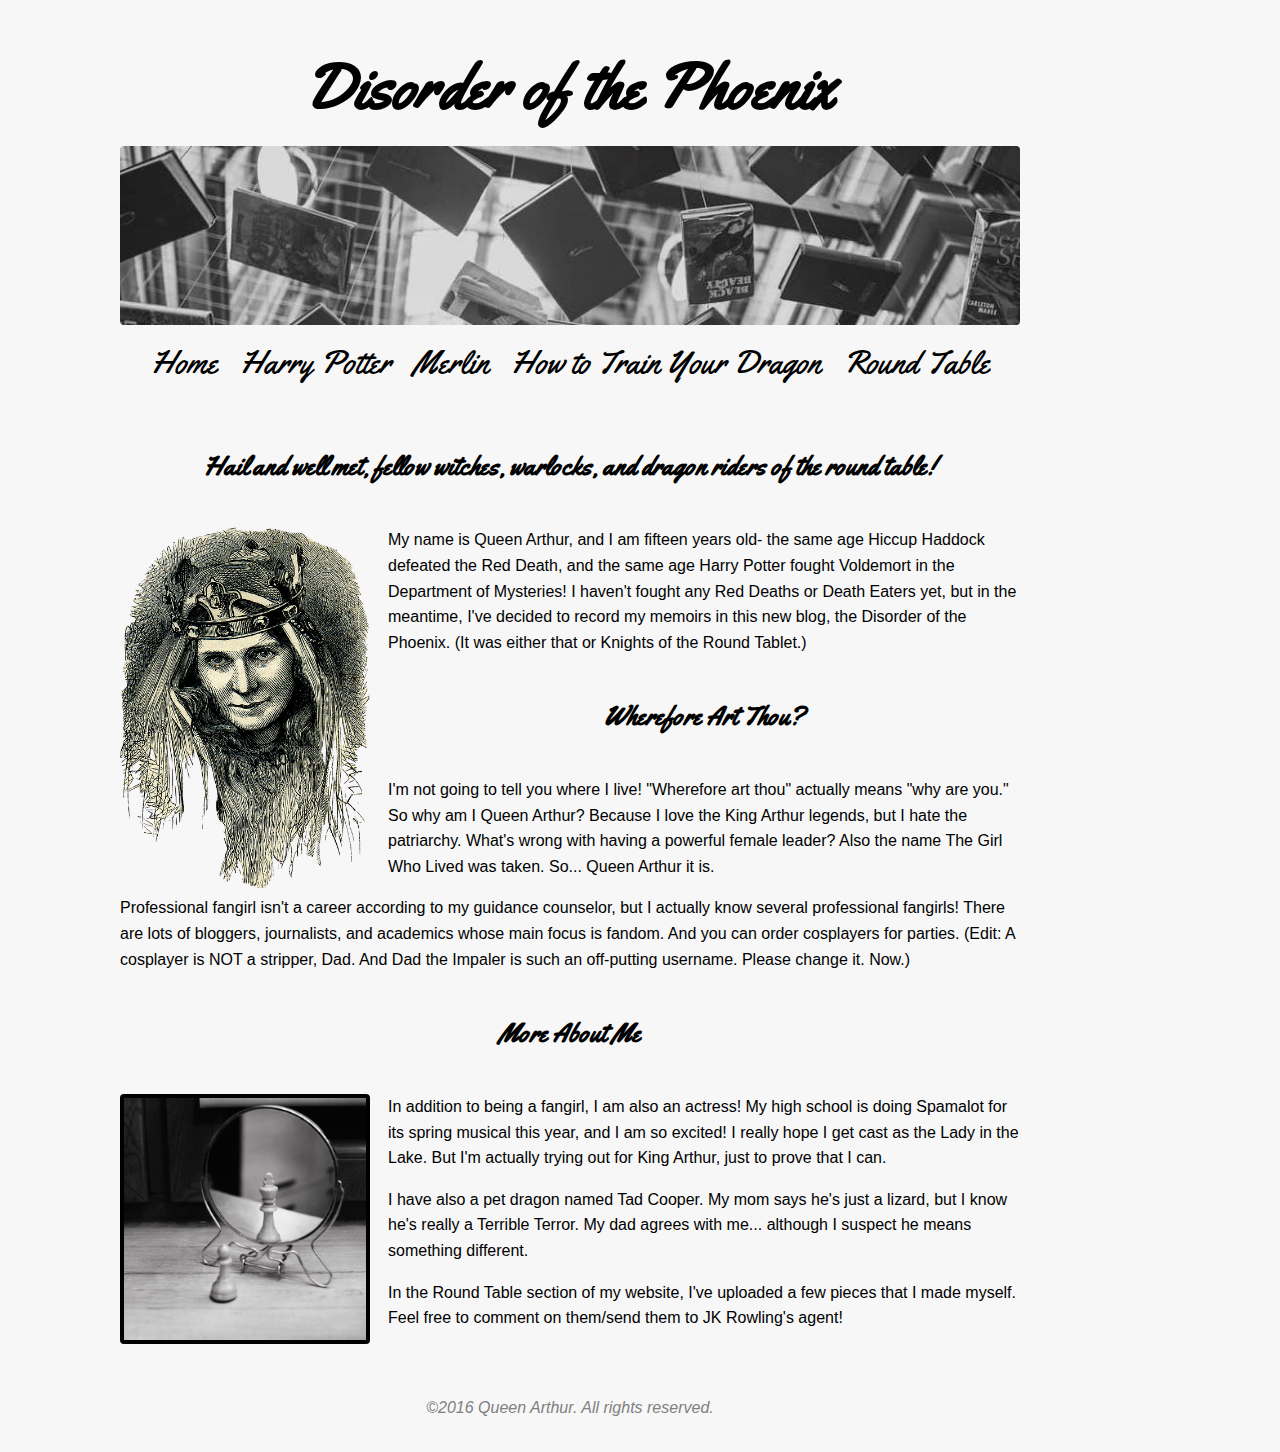
<file: Index.html>
<!DOCTYPE html>
<html>

<head>
    <title>My Alter Ego</title>
    <link rel="stylesheet" href="resources/style.css">
    <link href="https://fonts.googleapis.com/css?family=Oswald" rel="stylesheet">
    <link href="https://fonts.googleapis.com/css?family=Yellowtail" rel="stylesheet"> 
	<meta name="viewport" content="width=device-width, initial-scale=1.0">
</head>
<body>
     <header>
        <h1>Disorder of the Phoenix</h1>
        <img class="book" src="images/Floating Books Banner Crop.jpg" alt="book picture">
        <nav>
          <a href="Index.html">Home</a>
          <a href="HarryPotter.html">Harry Potter</a>
          <a href="Merlin.html">Merlin</a>
          <a href="HTTYD.html">How to Train Your Dragon</a>
          <a href="My Media.html">Round Table</a>
        </nav>
    </header>
    <main id="homepage">
        <h5>Hail and well met, fellow witches, warlocks, and dragon riders of the round table!</h5>
        <img class="profile" src="images/Celtic Queen.png" alt="profile picture">
        <p>My name is Queen Arthur, and I am fifteen years old- the same age Hiccup Haddock defeated the Red Death, and the same age Harry Potter fought Voldemort in the Department of Mysteries! I haven't fought any Red Deaths or Death Eaters yet, but in the meantime, I've decided to record my memoirs in this new blog, the Disorder of the Phoenix. (It was either that or Knights of the Round Tablet.)</p>
        <h5>Wherefore Art Thou?</h5>
        <p>I'm not going to tell you where I live! "Wherefore art thou" actually means "why are you." So why am I Queen Arthur? Because I love the King Arthur legends, but I hate the patriarchy. What's wrong with having a powerful female leader? Also the name The Girl Who Lived was taken. So... Queen Arthur it is.</p>
        <p>Professional fangirl isn't a career according to my guidance counselor, but I actually know several professional fangirls! There are lots of bloggers, journalists, and academics whose main focus is fandom. And you can order cosplayers for parties. (Edit: A cosplayer is NOT a stripper, Dad. And Dad the Impaler is such an off-putting username. Please change it. Now.)</p>
        <h5>More About Me</h5>
        <img class="chess" src ="images/Pawn Mirror King.jpeg" alt="chess picture">
        <p>In addition to being a fangirl, I am also an actress! My high school is doing Spamalot for its spring musical this year, and I am so excited! I really hope I get cast as the Lady in the Lake. But I'm actually trying out for King Arthur, just to prove that I can.</p>
        <p>I have also a pet dragon named Tad Cooper. My mom says he's just a lizard, but I know he's really a Terrible Terror. My dad agrees with me... although I suspect he means something different.</p>
        <p>In the Round Table section of my website, I've uploaded a few pieces that I made myself. Feel free to comment on them/send them to JK Rowling's agent!</p>
    </main>
    <footer>
        <p style="color: gray; font-style: italic">&copy;2016 Queen Arthur. All rights reserved.</p>
    </footer>
</body>

</html>
</file>
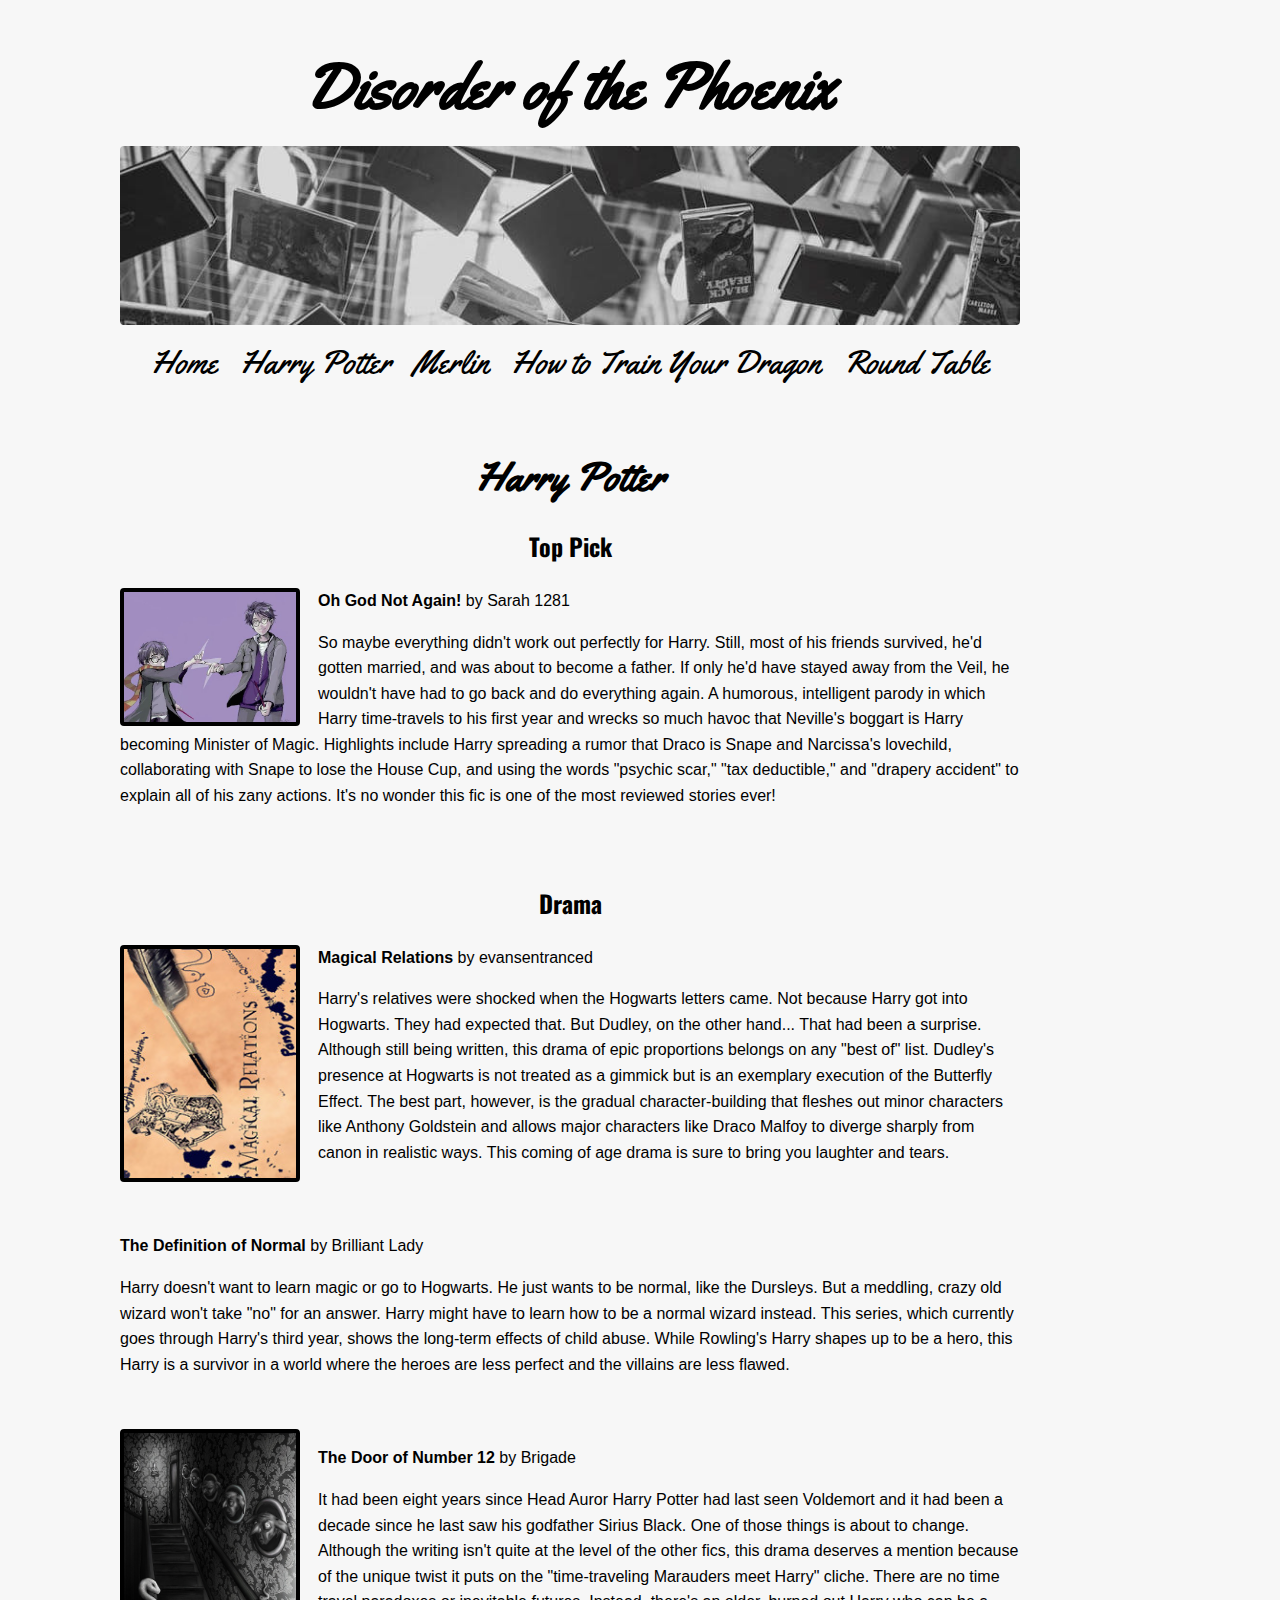
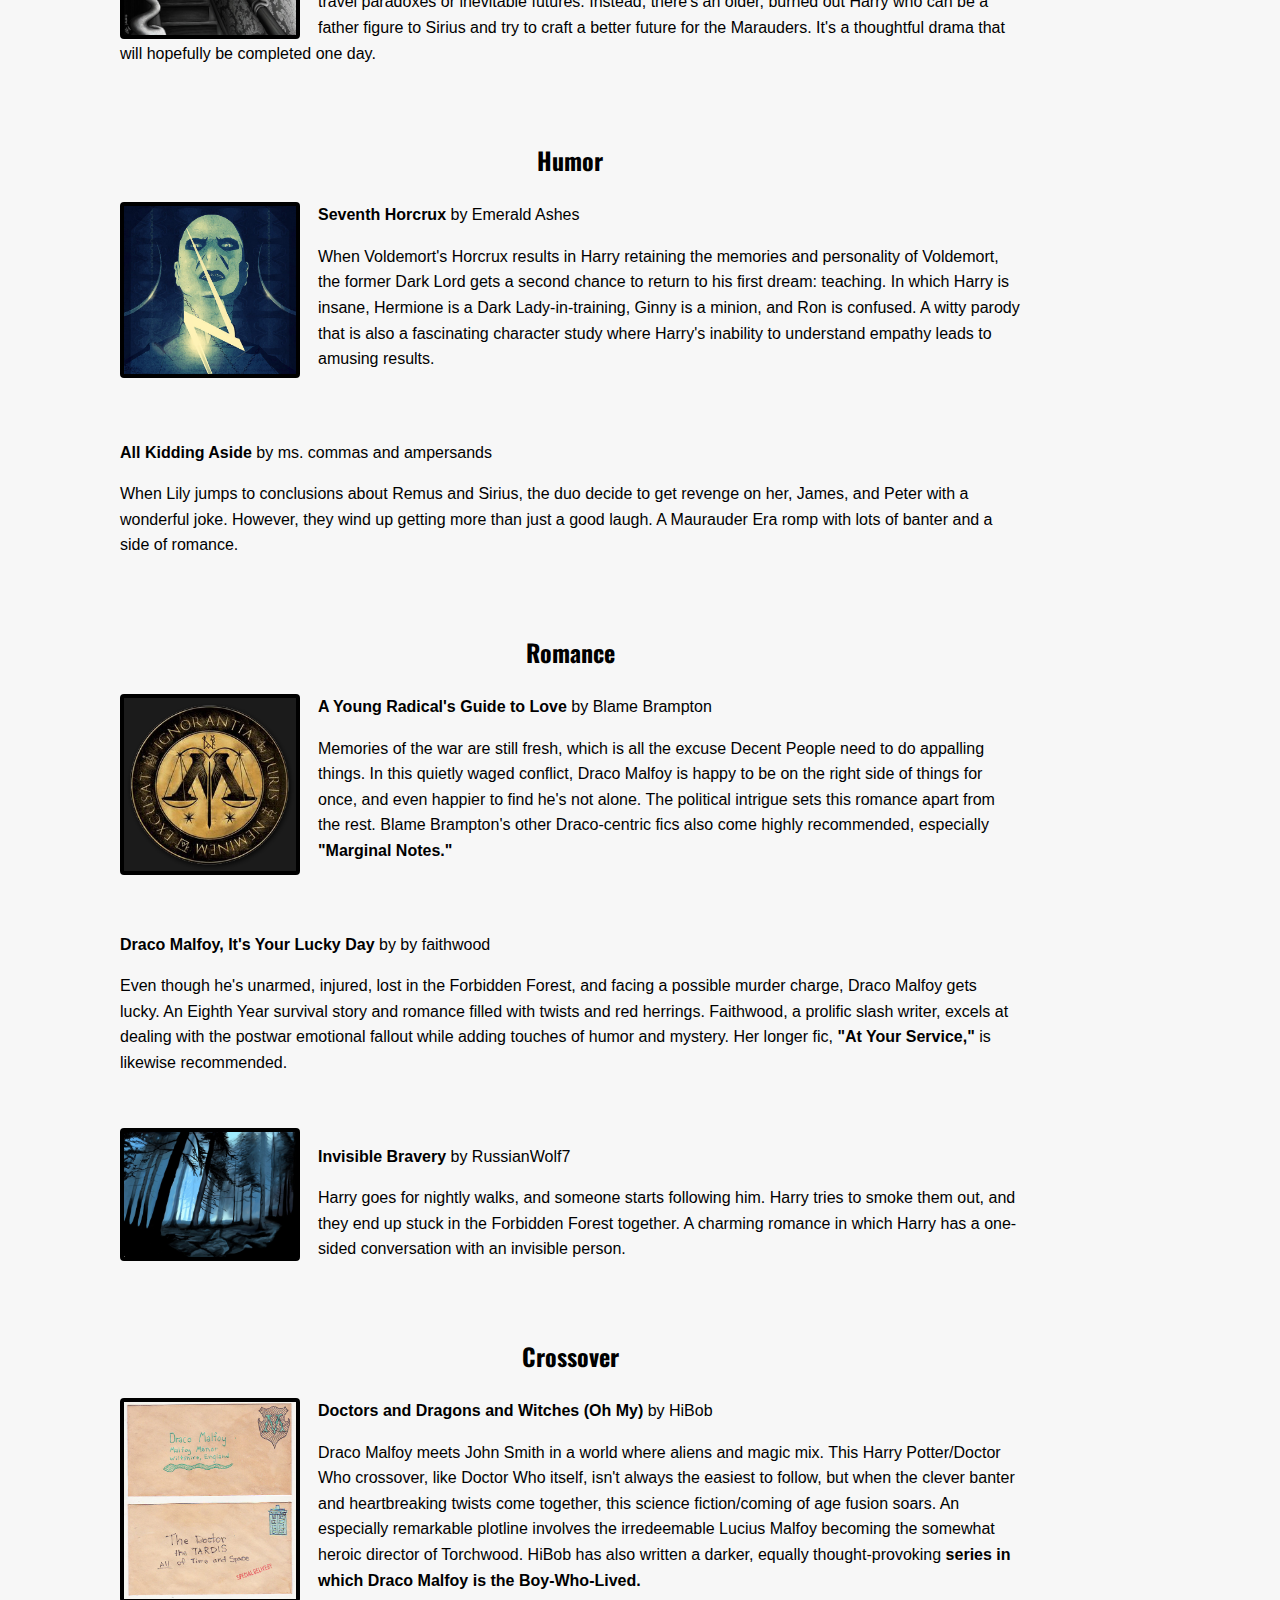
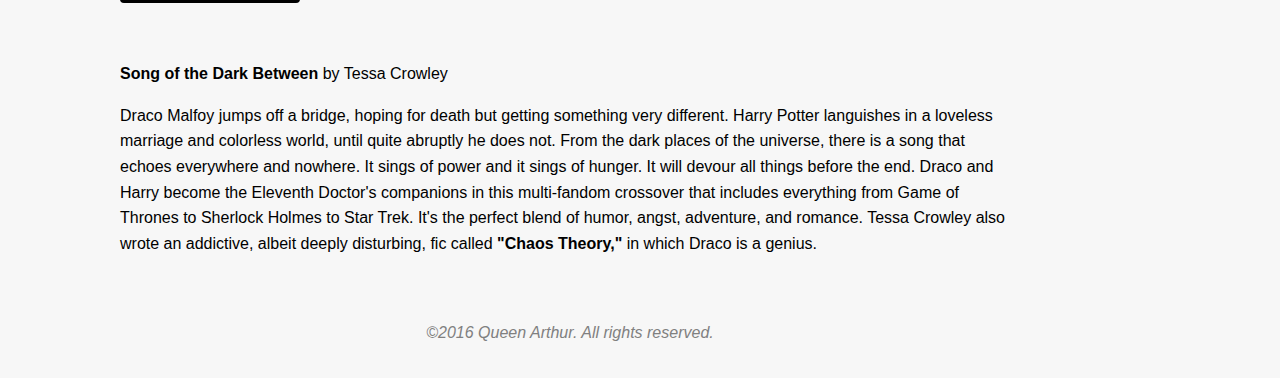
<file: HarryPotter.html>
<!DOCTYPE html>
<html>

<head>
    <title>My Alter Ego</title>
    <link rel="stylesheet" href="resources/style.css">
    <link href="https://fonts.googleapis.com/css?family=Oswald" rel="stylesheet">
    <link href="https://fonts.googleapis.com/css?family=Yellowtail" rel="stylesheet">
    <meta name="viewport" content="width=device-width, initial-scale=1.0">
</head>
<body>
    <header>
        <h1>Disorder of the Phoenix</h1>
       <img class="book" src="images/Floating Books Banner Crop.jpg" alt="book picture">
        <nav>
          <a href="Index.html">Home</a>
          <a href="HarryPotter.html">Harry Potter</a>
          <a href="Merlin.html">Merlin</a>
          <a href="HTTYD.html">How to Train Your Dragon</a>
          <a href="My Media.html">Round Table</a>
        </nav>
    </header>
    <main id="HarryPotter">
        <h6>Harry Potter</h6>
        <h3>Top Pick</h3>
        <img class="OGNA" src ="images/Oh God Not Again.jpg" alt="OGNA picture">
        <p><a href="https://www.fanfiction.net/s/4536005/1/Oh-God-Not-Again"><b>Oh God Not Again!</b></a> by Sarah 1281</p>
<p>So maybe everything didn't work out perfectly for Harry. Still, most of his friends survived, he'd gotten married, and was about to become a father. If only he'd have stayed away from the Veil, he wouldn't have had to go back and do everything again. A humorous, intelligent parody in which Harry time-travels to his first year and wrecks so much havoc that Neville's boggart is Harry becoming Minister of Magic. Highlights include Harry spreading a rumor that Draco is Snape and Narcissa's lovechild, collaborating with Snape to lose the House Cup, and using the words "psychic scar," "tax deductible," and "drapery accident" to explain all of his zany actions. It's no wonder this fic is one of the most reviewed stories ever!</p>

<br></br>
<h3>Drama</h3>
<img class="MR" src ="images/Magical Relations.jpg" alt="MR picture">
 <p><a href="https://www.fanfiction.net/s/3446796/1/Magical-Relations"><b>Magical Relations</b></a> by evansentranced</p>
<p>Harry's relatives were shocked when the Hogwarts letters came. Not because Harry got into Hogwarts. They had expected that. But Dudley, on the other hand... That had been a surprise. Although still being written, this drama of epic proportions belongs on any "best of" list. Dudley's presence at Hogwarts is not treated as a gimmick but is an exemplary execution of the Butterfly Effect. The best part, however, is the gradual character-building that fleshes out minor characters like Anthony Goldstein and allows major characters like Draco Malfoy to diverge sharply from canon in realistic ways. This coming of age drama is sure to bring you laughter and tears.</p>

<br></br>
 <p><a href="https://www.fanfiction.net/s/11591125/1/The-Definition-of-Normal"><b>The Definition of Normal</b></a> by Brilliant Lady</p>
<p>Harry doesn't want to learn magic or go to Hogwarts. He just wants to be normal, like the Dursleys. But a meddling, crazy old wizard won't take "no" for an answer. Harry might have to learn how to be a normal wizard instead. This series, which currently goes through Harry's third year, shows the long-term effects of child abuse. While Rowling's Harry shapes up to be a hero, this Harry is a survivor in a world where the heroes are less perfect and the villains are less flawed.</p>

<br></br>
<img class="Grimmauld" src ="images/Grimmauld.jpg" alt="Grimmauld picture">
 <p><a href="https://www.fanfiction.net/s/10854527/1/The-Door-of-Number-Twelve"><b>The Door of Number 12</b></a> by Brigade</p>
<p>It had been eight years since Head Auror Harry Potter had last seen Voldemort and it had been a decade since he last saw his godfather Sirius Black. One of those things is about to change. Although the writing isn't quite at the level of the other fics, this drama deserves a mention because of the unique twist it puts on the "time-traveling Marauders meet Harry" cliche. There are no time travel paradoxes or inevitable futures. Instead, there's an older, burned out Harry who can be a father figure to Sirius and try to craft a better future for the Marauders. It's a thoughtful drama that will hopefully be completed one day.</p>

	<br></br>
	<h3>Humor</h3>
	<img class="Seven" src ="images/Seven.jpg" alt="Seven picture">
 	<p><a href="https://www.fanfiction.net/s/10677106/1/Seventh-Horcrux"><b>Seventh Horcrux</b></a> by Emerald Ashes</p>
<p>When Voldemort's Horcrux results in Harry retaining the memories and personality of Voldemort, the former Dark Lord gets a second chance to return to his first dream: teaching. In which Harry is insane, Hermione is a Dark Lady-in-training, Ginny is a minion, and Ron is confused. A witty parody that is also a fascinating character study where Harry's inability to understand empathy leads to amusing results.</p>

	<br></br>
 	<p><a href="https://www.fanfiction.net/s/2685324/1/All-Kidding-Aside"><b>All Kidding Aside</b></a> by ms. commas and ampersands</p>
<p>When Lily jumps to conclusions about Remus and Sirius, the duo decide to get revenge on her, James, and Peter with a wonderful joke. However, they wind up getting more than just a good laugh. A Maurauder Era romp with lots of banter and a side of romance.</p>

	<br></br>
	<h3>Romance</h3>
	<img class="Radical" src ="images/Radical.png" alt="Radical picture">
 	<p><a href="https://www.fanfiction.net/s/8919262/1/A-Young-Radical-s-Guide-to-Love"><b>A Young Radical's Guide to Love</b></a> by Blame Brampton</p>
<p>Memories of the war are still fresh, which is all the excuse Decent People need to do appalling things. In this quietly waged conflict, Draco Malfoy is happy to be on the right side of things for once, and even happier to find he's not alone. The political intrigue sets this romance apart from the rest. Blame Brampton's other Draco-centric fics also come highly recommended, especially <a href="https://www.fanfiction.net/s/6512988/1/Marginal-Notes"><b>"Marginal Notes."</b></a></p>

<br></br>
<p><a href="https://www.fanfiction.net/s/5676359/1/Draco-Malfoy-It-s-Your-Lucky-Day"><b>Draco Malfoy, It's Your Lucky Day</b></a> by by faithwood</p>
<p>Even though he's unarmed, injured, lost in the Forbidden Forest, and facing a possible murder charge, Draco Malfoy gets lucky. An Eighth Year survival story and romance filled with twists and red herrings. Faithwood, a prolific slash writer, excels at dealing with the postwar emotional fallout while adding touches of humor and mystery. Her longer fic, <a href="https://www.fanfiction.net/s/7743288/1/At-Your-Service"> <b>"At Your Service,"</b></a> is likewise recommended.</p>

	<br></br>
	<img class="Forest" src ="images/Forest.jpg" alt="Forest picture">
 	<p><a href="https://www.fanfiction.net/s/8752031/1/Invisible-Bravery"><b>Invisible Bravery</b></a> by RussianWolf7</p>
<p>Harry goes for nightly walks, and someone starts following him. Harry tries to smoke them out, and they end up stuck in the Forbidden Forest together. A charming romance in which Harry has a one-sided conversation with an invisible person.</p>

	<br></br>
	<h3>Crossover</h3>
	<img class="TARDIS" src ="images/TARDIS.jpg" alt="TARDIS picture">
 	<p><a href="https://www.fanfiction.net/s/9016858/1/Doctors-and-Dragons-and-Witches-Oh-My"><b>Doctors and Dragons and Witches (Oh My)</b></a> by HiBob</p>
<p>Draco Malfoy meets John Smith in a world where aliens and magic mix. This Harry Potter/Doctor Who crossover, like Doctor Who itself, isn't always the easiest to follow, but when the clever banter and heartbreaking twists come together, this science fiction/coming of age fusion soars. An especially remarkable plotline involves the irredeemable Lucius Malfoy becoming the somewhat heroic director of Torchwood. HiBob has also written a darker, equally thought-provoking <a href="https://www.fanfiction.net/s/3239928/1/Draco-Malfoy-and-the-Philosophers-Stone"><b> series in which Draco Malfoy is the Boy-Who-Lived.</b></a></p>

<br></br>
 	<p><a href="https://www.fanfiction.net/s/11039662/1/Song-of-the-Dark-Between"><b>Song of the Dark Between</b></a> by Tessa Crowley</p>
<p>Draco Malfoy jumps off a bridge, hoping for death but getting something very different. Harry Potter languishes in a loveless marriage and colorless world, until quite abruptly he does not. From the dark places of the universe, there is a song that echoes everywhere and nowhere. It sings of power and it sings of hunger. It will devour all things before the end. Draco and Harry become the Eleventh Doctor's companions in this multi-fandom crossover that includes everything from Game of Thrones to Sherlock Holmes to Star Trek. It's the perfect blend of humor, angst, adventure, and romance. Tessa Crowley also wrote an addictive, albeit deeply disturbing, fic called <a href="https://www.fanfiction.net/s/10298713/1/Chaos-Theory"><b>"Chaos Theory,"</b></a> in which Draco is a genius.</p>
	</main>
    <footer>
        <p style="color: gray; font-style: italic">&copy;2016 Queen Arthur. All rights reserved.</p>
    </footer>
</body>

</html>
</file>
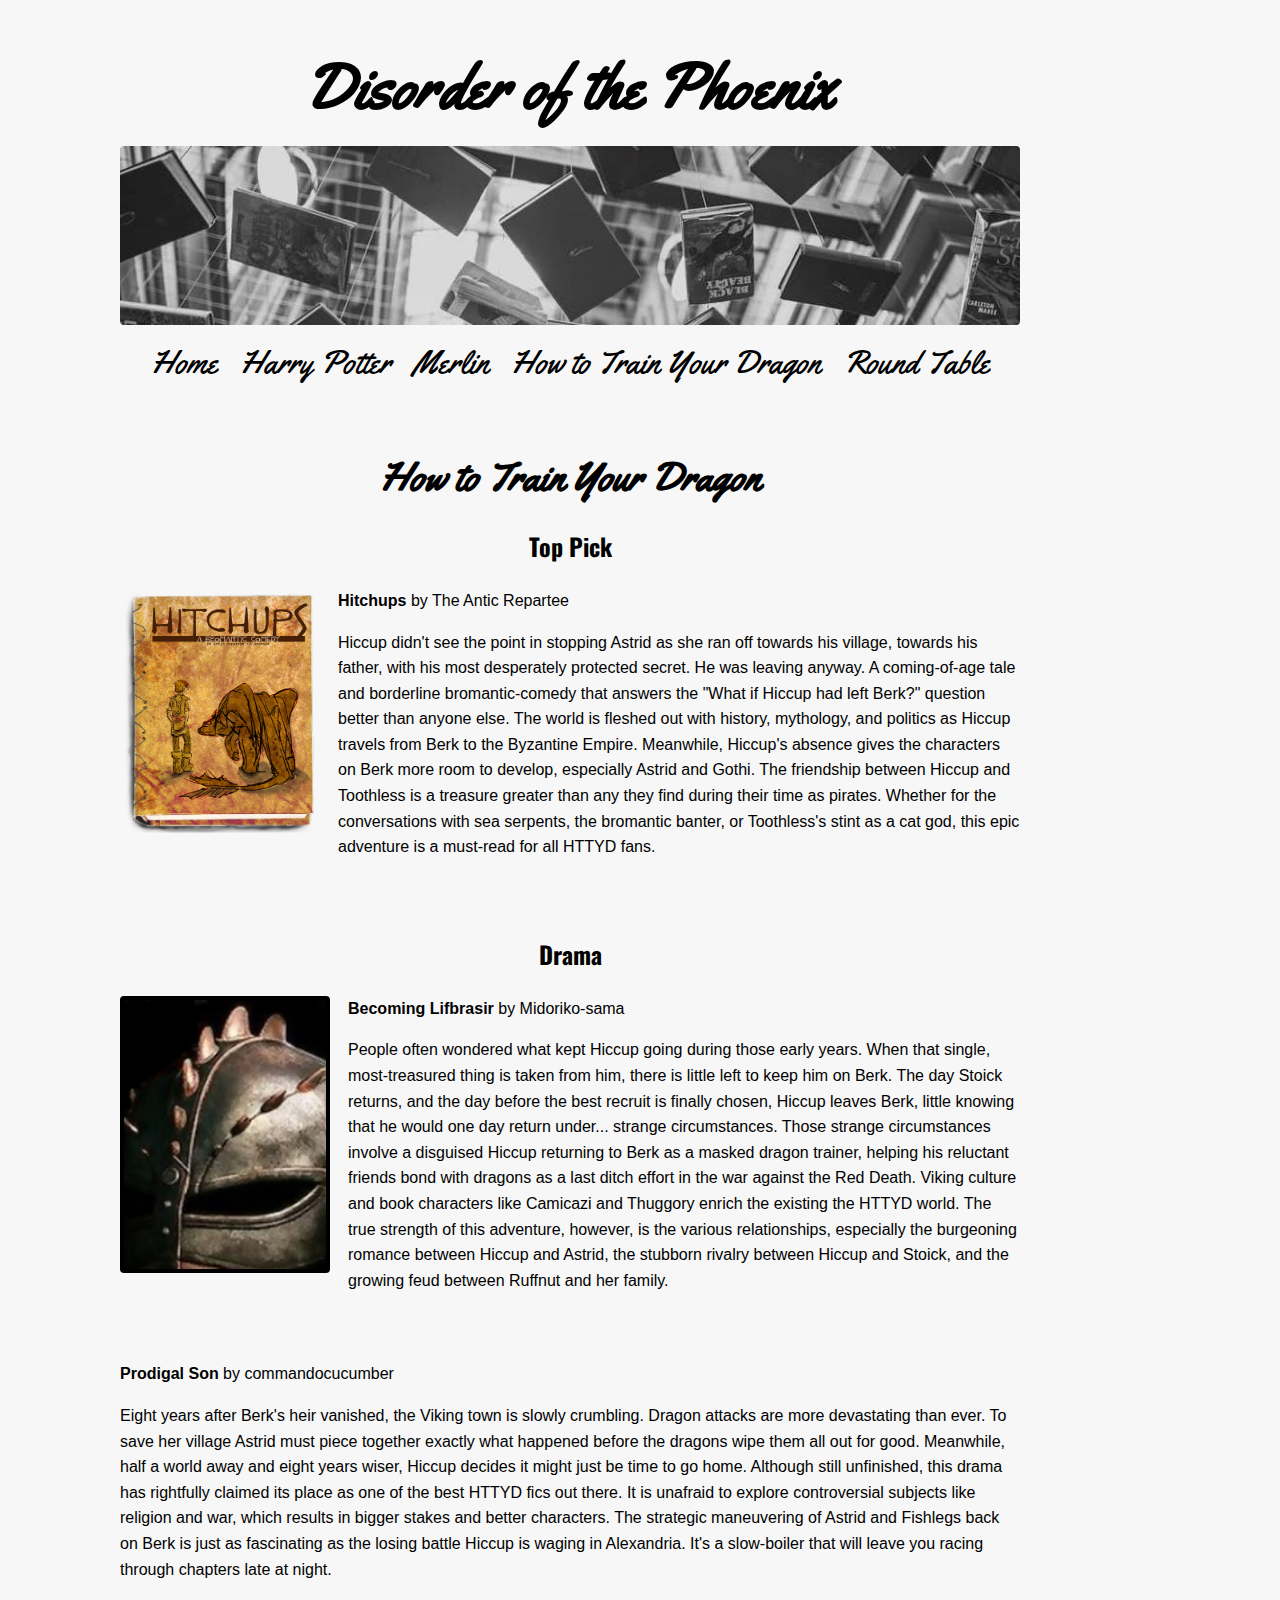
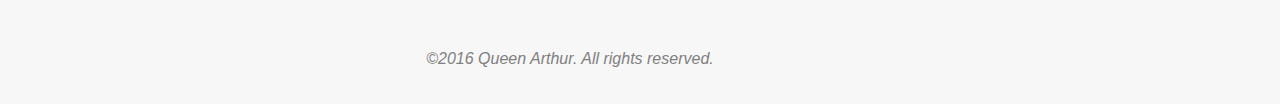
<file: HTTYD.html>
<!DOCTYPE html>
<html>

<head>
    <title>My Alter Ego</title>
    <link rel="stylesheet" href="resources/style.css">
    <link href="https://fonts.googleapis.com/css?family=Oswald" rel="stylesheet">
    <link href="https://fonts.googleapis.com/css?family=Yellowtail" rel="stylesheet">
    <meta name="viewport" content="width=device-width, initial-scale=1.0">
</head>
<body>
    <header>
        <h1>Disorder of the Phoenix</h1>
        <img class="book" src="images/Floating Books Banner Crop.jpg" alt="book picture">
        <nav>
          <a href="Index.html">Home</a>
          <a href="HarryPotter.html">Harry Potter</a>
          <a href="Merlin.html">Merlin</a>
          <a href="HTTYD.html">How to Train Your Dragon</a>
          <a href="My Media.html">Round Table</a>
        </nav>
    </header>
    <main id="HTTYD">
        <h6>How to Train Your Dragon</h6>
        <h3>Top Pick</h3>
        <img class="hitchups" src ="images/Hitchups.png" alt="hitchups picture">
        <p><a href="https://www.fanfiction.net/s/6318423/1/Hitchups"><b>Hitchups</b></a> by The Antic Repartee</p>
<p>Hiccup didn't see the point in stopping Astrid as she ran off towards his village, towards his father, with his most desperately protected secret. He was leaving anyway. A coming-of-age tale and borderline bromantic-comedy that answers the "What if Hiccup had left Berk?" question better than anyone else. The world is fleshed out with history, mythology, and politics as Hiccup travels from Berk to the Byzantine Empire. Meanwhile, Hiccup's absence gives the characters on Berk more room to develop, especially Astrid and Gothi. The friendship between Hiccup and Toothless is a treasure greater than any they find during their time as pirates. Whether for the conversations with sea serpents, the bromantic banter, or Toothless's stint as a cat god, this epic adventure is a must-read for all HTTYD fans.</p>

		<br></br>
		<h3>Drama</h3>
		 <img class="becoming" src ="images/Becoming.jpg" alt="becoming picture">
		<p><a href="https://www.fanfiction.net/s/10049374/1/Becoming-L%C3%ADf%C3%BErasir"><b>Becoming Lifbrasir</b></a> by Midoriko-sama</p>
<p>People often wondered what kept Hiccup going during those early years. When that single, most-treasured thing is taken from him, there is little left to keep him on Berk. The day Stoick returns, and the day before the best recruit is finally chosen, Hiccup leaves Berk, little knowing that he would one day return under... strange circumstances. Those strange circumstances involve a disguised Hiccup returning to Berk as a masked dragon trainer, helping his reluctant friends bond with dragons as a last ditch effort in the war against the Red Death. Viking culture and book characters like Camicazi and Thuggory enrich the existing the HTTYD world. The true strength of this adventure, however, is the various relationships, especially the burgeoning romance between Hiccup and Astrid, the stubborn rivalry between Hiccup and Stoick, and the growing feud between Ruffnut and her family.</p>

		<br></br>
		<p><a href="https://www.fanfiction.net/s/10699391/1/Prodigal-Son"><b>Prodigal Son</b></a> by commandocucumber</p>
<p>Eight years after Berk's heir vanished, the Viking town is slowly crumbling. Dragon attacks are more devastating than ever. To save her village Astrid must piece together exactly what happened before the dragons wipe them all out for good. Meanwhile, half a world away and eight years wiser, Hiccup decides it might just be time to go home. Although still unfinished, this drama has rightfully claimed its place as one of the best HTTYD fics out there. It is unafraid to explore controversial subjects like religion and war, which results in bigger stakes and better characters. The strategic maneuvering of Astrid and Fishlegs back on Berk is just as fascinating as the losing battle Hiccup is waging in Alexandria. It's a slow-boiler that will leave you racing through chapters late at night.</p>
    </main>
    <footer>
        <p style="color: gray; font-style: italic">&copy;2016 Queen Arthur. All rights reserved.</p>
    </footer>
</body>

</html>
</file>
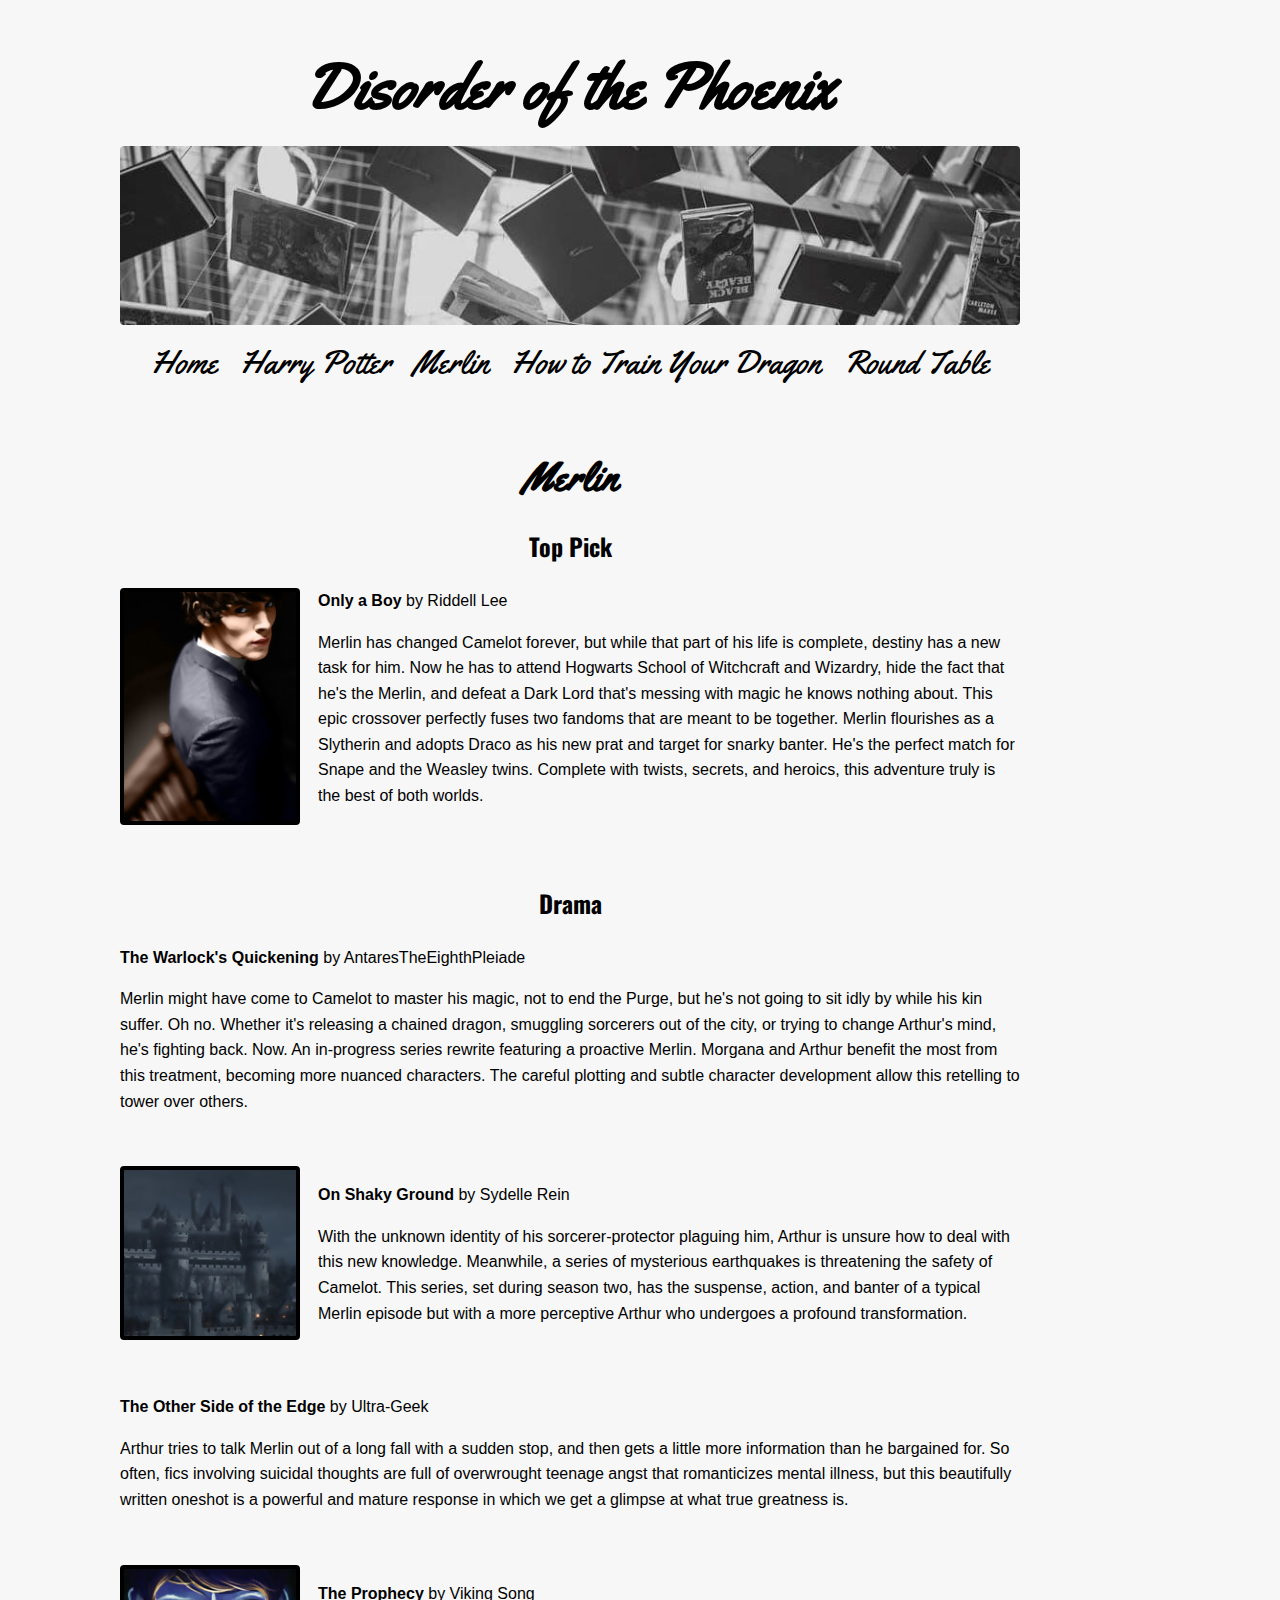
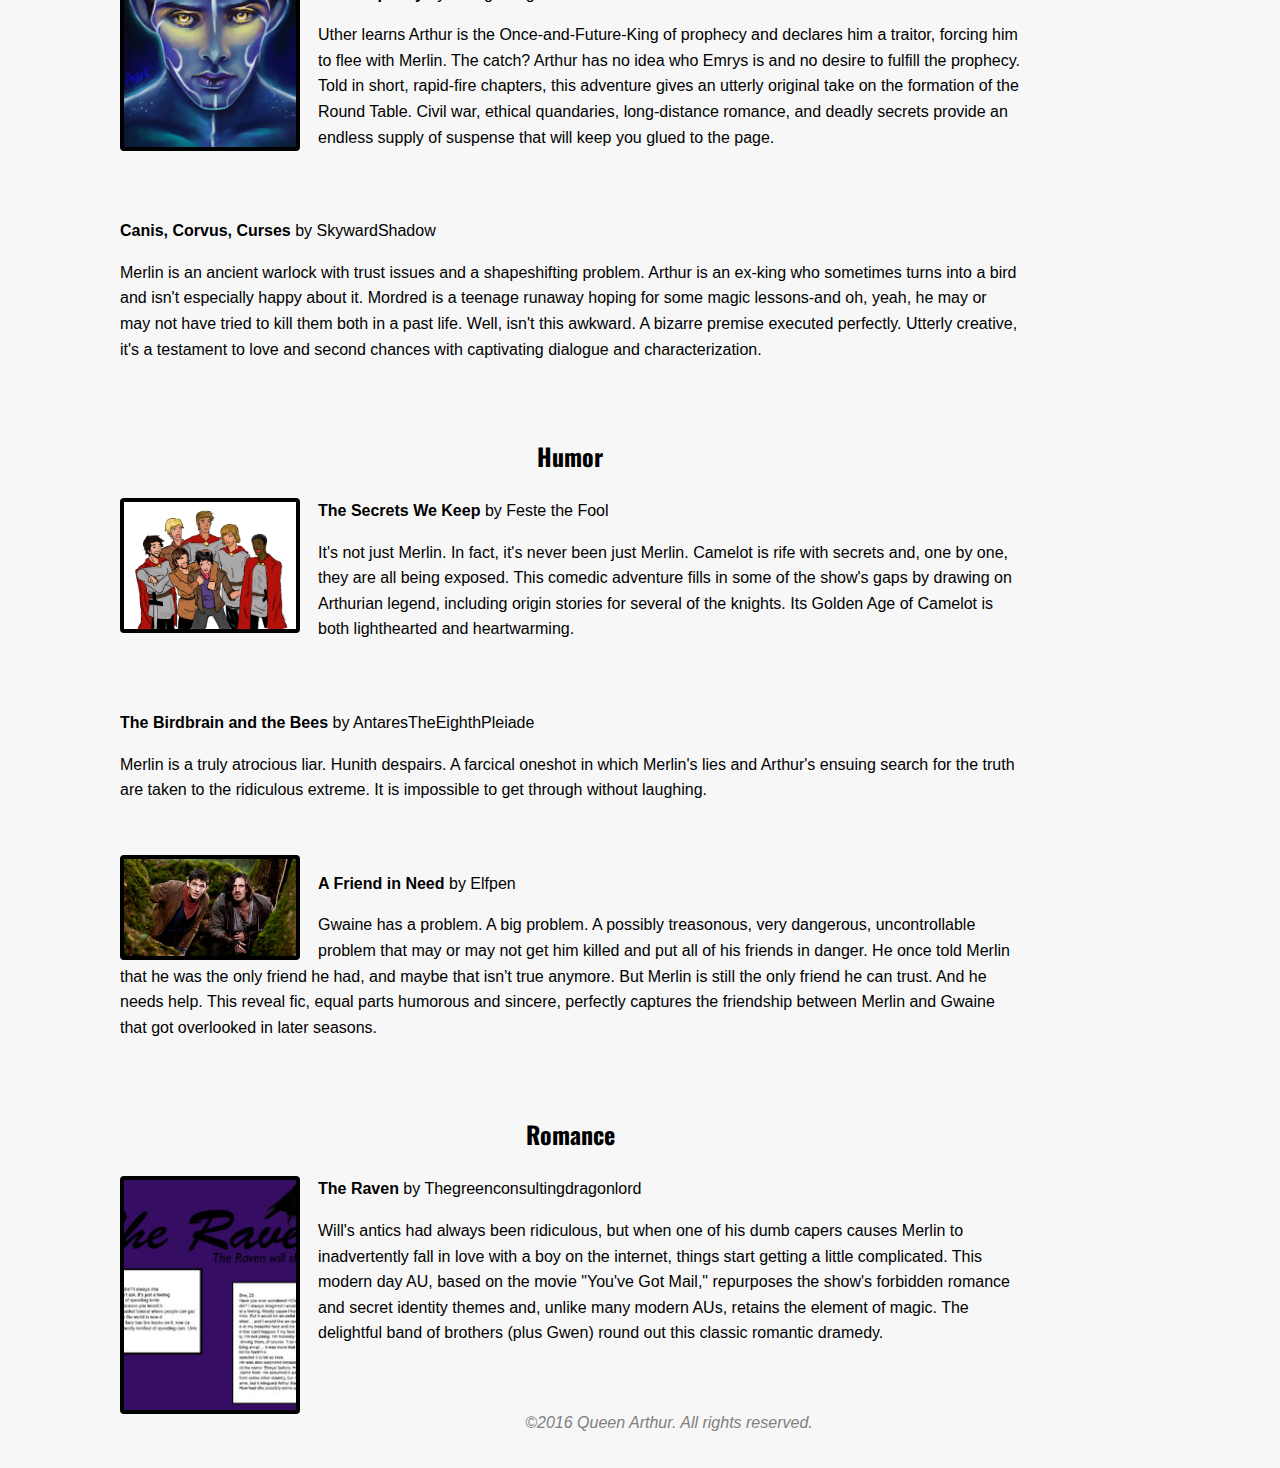
<file: Merlin.html>
<!DOCTYPE html>
<html>

<head>
    <title>My Alter Ego</title>
    <link rel="stylesheet" href="resources/style.css">
    <link href="https://fonts.googleapis.com/css?family=Oswald" rel="stylesheet">
    <link href="https://fonts.googleapis.com/css?family=Yellowtail" rel="stylesheet">
    <meta name="viewport" content="width=device-width, initial-scale=1.0"> 
</head>
<body>
    <header>
        <h1>Disorder of the Phoenix</h1>
        <img class="book" src="images/Floating Books Banner Crop.jpg" alt="book picture">
        <nav>
          <a href="Index.html">Home</a>
          <a href="HarryPotter.html">Harry Potter</a>
          <a href="Merlin.html">Merlin</a>
          <a href="HTTYD.html">How to Train Your Dragon</a>
          <a href="My Media.html">Round Table</a>
        </nav>
    </header>
    <main id="Merlin">
        <h6>Merlin</h6>
        <h3>Top Pick</h3>
        <img class="OAB" src ="images/OnlyABoy.jpg" alt="OAB picture">
       <p><a href="https://www.fanfiction.net/s/8016336/1/Only-A-Boy"><b>Only a Boy</b></a> by Riddell Lee</p>
<p>Merlin has changed Camelot forever, but while that part of his life is complete, destiny has a new task for him. Now he has to attend Hogwarts School of Witchcraft and Wizardry, hide the fact that he's the Merlin, and defeat a Dark Lord that's messing with magic he knows nothing about. This epic crossover perfectly fuses two fandoms that are meant to be together. Merlin flourishes as a Slytherin and adopts Draco as his new prat and target for snarky banter. He's the perfect match for Snape and the Weasley twins. Complete with twists, secrets, and heroics, this adventure truly is the best of both worlds.</p>
	
	<br></br>
	<h3>Drama</h3>
	<p><a href="https://www.fanfiction.net/s/10417077/1/The-Warlock-s-Quickening"><b>The Warlock's Quickening</b></a> by AntaresTheEighthPleiade</p>
<p>Merlin might have come to Camelot to master his magic, not to end the Purge, but he's not going to sit idly by while his kin suffer. Oh no. Whether it's releasing a chained dragon, smuggling sorcerers out of the city, or trying to change Arthur's mind, he's fighting back. Now. An in-progress series rewrite featuring a proactive Merlin. Morgana and Arthur benefit the most from this treatment, becoming more nuanced characters. The careful plotting and subtle character development allow this retelling to tower over others.</p>

	<br></br>
	<img class="ShakyGround2" src ="images/ShakyGround2.jpg" alt="ShakyGround2 picture">
	<p><a href="https://www.fanfiction.net/s/5890430/1/On-Shaky-Ground"><b>On Shaky Ground</b></a> by Sydelle Rein</p>
<p>With the unknown identity of his sorcerer-protector plaguing him, Arthur is unsure how to deal with this new knowledge. Meanwhile, a series of mysterious earthquakes is threatening the safety of Camelot. This series, set during season two, has the suspense, action, and banter of a typical Merlin episode but with a more perceptive Arthur who undergoes a profound transformation.</p>

	<br></br>
	<p><a href="https://www.fanfiction.net/s/7022106/1/The-Other-Side-of-the-Edge"><b>The Other Side of the Edge</b></a> by Ultra-Geek</p>
<p>Arthur tries to talk Merlin out of a long fall with a sudden stop, and then gets a little more information than he bargained for. So often, fics involving suicidal thoughts are full of overwrought teenage angst that romanticizes mental illness, but this beautifully written oneshot is a powerful and mature response in which we get a glimpse at what true greatness is.</p>
	
	<br></br>
	<img class="Prophecy2" src ="images/Prophecy2.jpg" alt="Prophecy2 picture">
	<p><a href="https://www.fanfiction.net/s/10463682/1/The-Prophecy"><b>The Prophecy</b></a> by Viking Song</p>
<p>Uther learns Arthur is the Once-and-Future-King of prophecy and declares him a traitor, forcing him to flee with Merlin. The catch? Arthur has no idea who Emrys is and no desire to fulfill the prophecy. Told in short, rapid-fire chapters, this adventure gives an utterly original take on the formation of the Round Table. Civil war, ethical quandaries, long-distance romance, and deadly secrets provide an endless supply of suspense that will keep you glued to the page.</p>

	<br></br>
	<p><a href="https://www.fanfiction.net/s/11725552/1/Canis-Corvus-Curses"><b>Canis, Corvus, Curses</b></a> by SkywardShadow<p>
<p>Merlin is an ancient warlock with trust issues and a shapeshifting problem. Arthur is an ex-king who sometimes turns into a bird and isn't especially happy about it. Mordred is a teenage runaway hoping for some magic lessons-and oh, yeah, he may or may not have tried to kill them both in a past life. Well, isn't this awkward. A bizarre premise executed perfectly. Utterly creative, it's a testament to love and second chances with captivating dialogue and characterization.</p>
	
	<br></br>
	<h3>Humor</h3>
	<img class="Secrets" src ="images/Secrets.png" alt="Secrets picture">
	<p><a href="https://www.fanfiction.net/s/8010155/1/The-Secrets-We-Keep"><b>The Secrets We Keep</b></a> by Feste the Fool</p>
<p>It's not just Merlin. In fact, it's never been just Merlin. Camelot is rife with secrets and, one by one, they are all being exposed. This comedic adventure fills in some of the show's gaps by drawing on Arthurian legend, including origin stories for several of the knights. Its Golden Age of Camelot is both lighthearted and heartwarming.</p>

	<br></br>
	<p><a href="https://www.fanfiction.net/s/10048357/1/The-Birdbrain-and-the-Bees"><b>The Birdbrain and the Bees</b></a> by AntaresTheEighthPleiade</p>
<p>Merlin is a truly atrocious liar. Hunith despairs. A farcical oneshot in which Merlin's lies and Arthur's ensuing search for the truth are taken to the ridiculous extreme. It is impossible to get through without laughing.</p>

	<br></br>
	<img class="Gwaine" src ="images/Gwaine.jpg" alt="Gwaine picture">
	<p><a href="https://www.fanfiction.net/s/8242275/1/A-Friend-in-Need"><b>A Friend in Need</b></a> by Elfpen</p>
<p>Gwaine has a problem. A big problem. A possibly treasonous, very dangerous, uncontrollable problem that may or may not get him killed and put all of his friends in danger. He once told Merlin that he was the only friend he had, and maybe that isn't true anymore. But Merlin is still the only friend he can trust. And he needs help. This reveal fic, equal parts humorous and sincere, perfectly captures the friendship between Merlin and Gwaine that got overlooked in later seasons.</p>
	
	<br></br>
	<h3>Romance</h3>
	<img class="Raven" src ="images/Raven.jpg" alt="Raven picture">
<p><a href="https://www.fanfiction.net/s/10090898/1/The-Raven"><b>The Raven</b></a> by Thegreenconsultingdragonlord</p>
<p>Will's antics had always been ridiculous, but when one of his dumb capers causes Merlin to inadvertently fall in love with a boy on the internet, things start getting a little complicated. This modern day AU, based on the movie "You've Got Mail," repurposes the show's forbidden romance and secret identity themes and, unlike many modern AUs, retains the element of magic. The delightful band of brothers (plus Gwen) round out this classic romantic dramedy.</p>


    </main>
    <footer>
        <p style="color: gray; font-style: italic">&copy;2016 Queen Arthur. All rights reserved.</p>
    </footer>
</body>

</html>
</file>
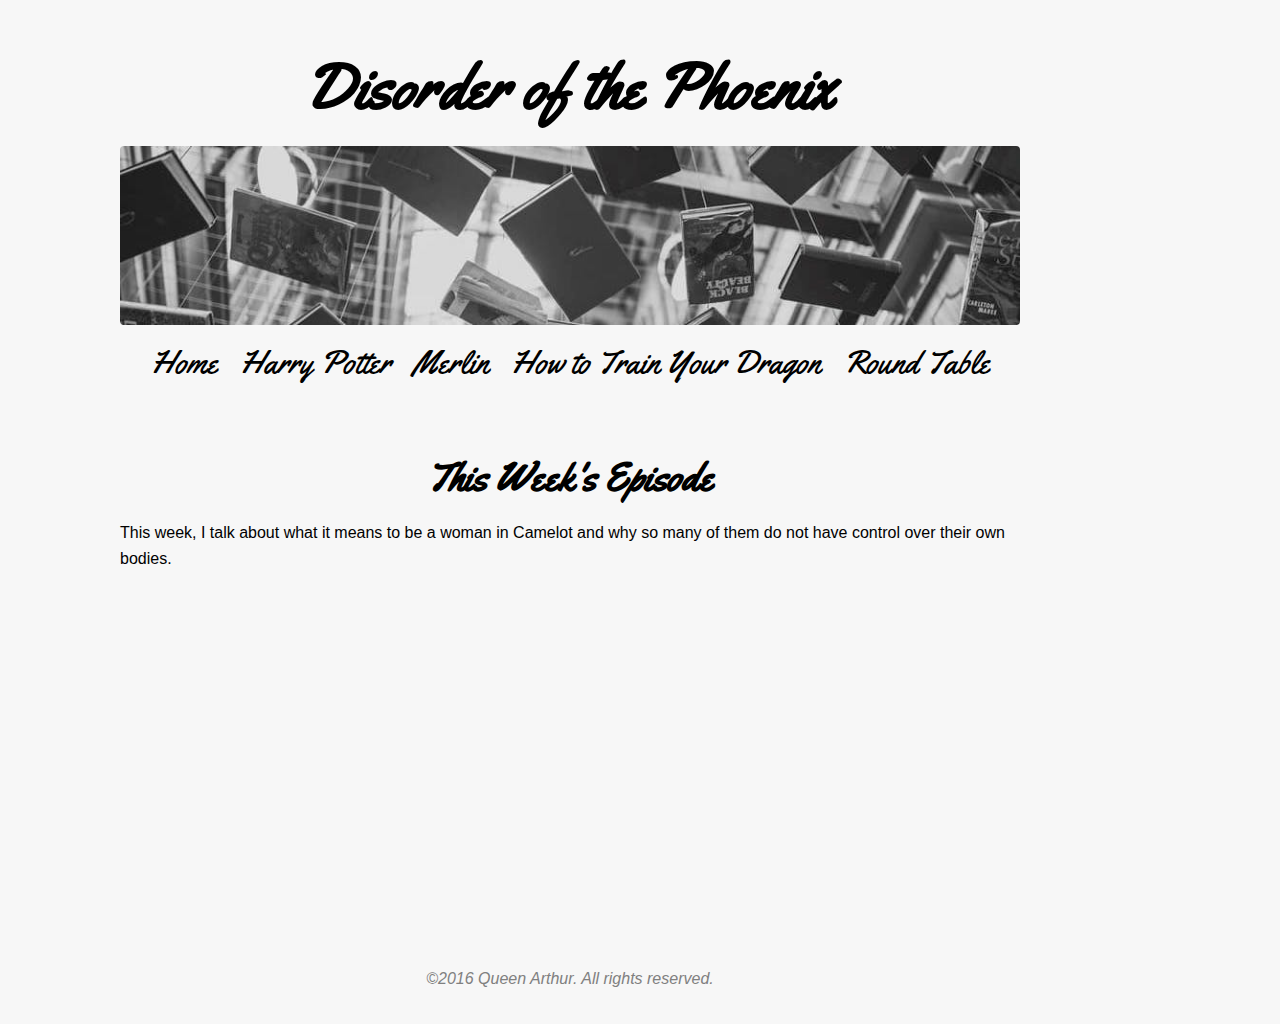
<file: My Media.html>
<!DOCTYPE html>
<html>

<head>
    <title>My Alter Ego</title>
    <link rel="stylesheet" href="resources/style.css">
    <link href="https://fonts.googleapis.com/css?family=Oswald" rel="stylesheet">
    <link href="https://fonts.googleapis.com/css?family=Yellowtail" rel="stylesheet">
    <meta name="viewport" content="width=device-width, initial-scale=1.0"> 
</head>
<body>
    <header>
        <h1>Disorder of the Phoenix</h1>
        <img class="book" src="images/Floating Books Banner Crop.jpg" alt="book picture">
        <nav>
          <a href="Index.html">Home</a>
          <a href="HarryPotter.html">Harry Potter</a>
          <a href="Merlin.html">Merlin</a>
          <a href="HTTYD.html">How to Train Your Dragon</a>
          <a href="My Media.html">Round Table</a>
        </nav>
    </header>
    <h6>This Week's Episode</h6>
    <main id="media">
        <p>This week, I talk about what it means to be a woman in Camelot and why so many of them do not have control over their own bodies.</p>
        <iframe width="560" height="315" src="https://www.youtube.com/embed/Ft0L1_t3wDw" frameborder="0" allowfullscreen></iframe>
    </main>
    <footer>
        <p style="color: gray; font-style: italic">&copy;2016 Queen Arthur. All rights reserved.</p>
    </footer>
</body>

</html>
</file>
<file: resources/style.css>
* {
    margin: 100;
    padding: 100;
    box-sizing: border-box;
}

body {
    width: 900px;
    margin-left: 120px;
    margin-right: auto;
    background-image: url(https://thequeenarthur.github.io/images/Giant%20ParchmentRedo4.jpg);
    background-color: #f7f7f7;
}

header {
    margin-top: 24px;
    text-align: center;
}

footer {
    margin-top: 64px;
    margin-bottom: 32px;
    text-align: center;
}

nav {
    font-size: 24px;
    margin-top: 16px;
    margin-bottom: 64px;
    text-align: center;
}

nav a {
    font-family: 'Yellowtail', cursive;
    font-size: 32px;
    margin-left: 8px;
    margin-right: 8px;
    text-align: center;
}

p {
    font-family: 'Helvetica', serif;
    margin-top: 16px;
    margin-bottom: 16px;
    line-height: 160%;
    color: #000000;
}

h1 {
    font-size: 64px;
    margin-bottom: 16px;
    text-align: center;
    font-family: 'Yellowtail', cursive;
    color: #000000;
}

h2 {
    font-size: 32px;
    font-family: 'Oswald', sans-serif;
    color: black;
    text-align: center;
}

h3 {
    font-size: 24px;
    font-family: 'Oswald', sans-serif;
    color: black;
    text-align: center;
}

h4 {
    text-align: center;
    font-family: 'Helvetica', serif;
    margin-top: 16px;
    margin-bottom: 16px;
    line-height: 160%;
    color: #000000;
}

h5 {
    font-size: 26px;
  	font-family: 'Yellowtail', cursive;
    color: black;
    text-align: center;
}

h6 {
    font-size: 40px;
  	font-family: 'Yellowtail', cursive;
    color: black;
    text-align: center;
    margin-top: 5px;
    margin-bottom: 5px;
}

ul,
ol {
    font-size: 16px;
    margin-left: 32px;
    font-family: 'Oswald', sans-serif;
    color: #f7f7f7;
}

img {
    border-radius: 0.25em;
    width: 100%;
}

iframe {
    margin-right: auto;
    margin-left: auto;
    display: block;
}

a {
    color: #000000;
    text-decoration: none;
}

a:hover {
    color: #840027;
}

#photo-grid img {
    margin-top: 24px;
}

.book {
    width: 1000px;
    max-width: 100%;
    height: auto;
    display: block;
    margin: auto;
}

.profile {
    float: left;
    margin-right: 18px;
    width: 250px;
}

.silhouette {
    float: right;
    margin-right: 18px;
    width: 250px;
    border-radius: 4px;
    border: 4px solid #000000;
}

.chess {
    float: left;
    margin-right: 18px;
    width: 250px;
    border-radius: 4px;
    border: 4px solid #000000;
}

.OGNA {
    float: left;
    margin-right: 18px;
    width: 180px;
    border-radius: 4px;
    border: 4px solid #000000;
}

.MR {
    float: left;
    margin-right: 18px;
    width: 180px;
    border-radius: 4px;
    border: 4px solid #000000;
}

.hitchups {
    float: left;
    margin-right: 18px;
    width: 200px;
}

.becoming {
    float: left;
    margin-right: 18px;
    width: 210px;
    border-radius: 4px;
    border: 4px solid #000000;
}

.OAB {
    float: left;
    margin-right: 18px;
    width: 180px;
    border-radius: 4px;
    border: 4px solid #000000;
}

.Prophecy2 {
    float: left;
    margin-right: 18px;
    width: 180px;
    border-radius: 4px;
    border: 4px solid #000000;
}

.ShakyGround2 {
    float: left;
    margin-right: 18px;
    width: 180px;
    border-radius: 4px;
    border: 4px solid #000000;
}

.Raven {
    float: left;
    margin-right: 18px;
    width: 180px;
    border-radius: 4px;
    border: 4px solid #000000;
}

.Grimmauld {
    float: left;
    margin-right: 18px;
    width: 180px;
    border-radius: 4px;
    border: 4px solid #000000;
}

.Seven {
    float: left;
    margin-right: 18px;
    width: 180px;
    border-radius: 4px;
    border: 4px solid #000000;
}

.Radical {
    float: left;
    margin-right: 18px;
    width: 180px;
    border-radius: 4px;
    border: 4px solid #000000;
}

.Forest {
    float: left;
    margin-right: 18px;
    width: 180px;
    border-radius: 4px;
    border: 4px solid #000000;
}

.TARDIS {
    float: left;
    margin-right: 18px;
    width: 180px;
    border-radius: 4px;
    border: 4px solid #000000;
}

.Secrets {
    float: left;
    margin-right: 18px;
    width: 180px;
    border-radius: 4px;
    border: 4px solid #000000;
}

.Gwaine {
    float: left;
    margin-right: 18px;
    width: 180px;
    border-radius: 4px;
    border: 4px solid #000000;
}
</file>
